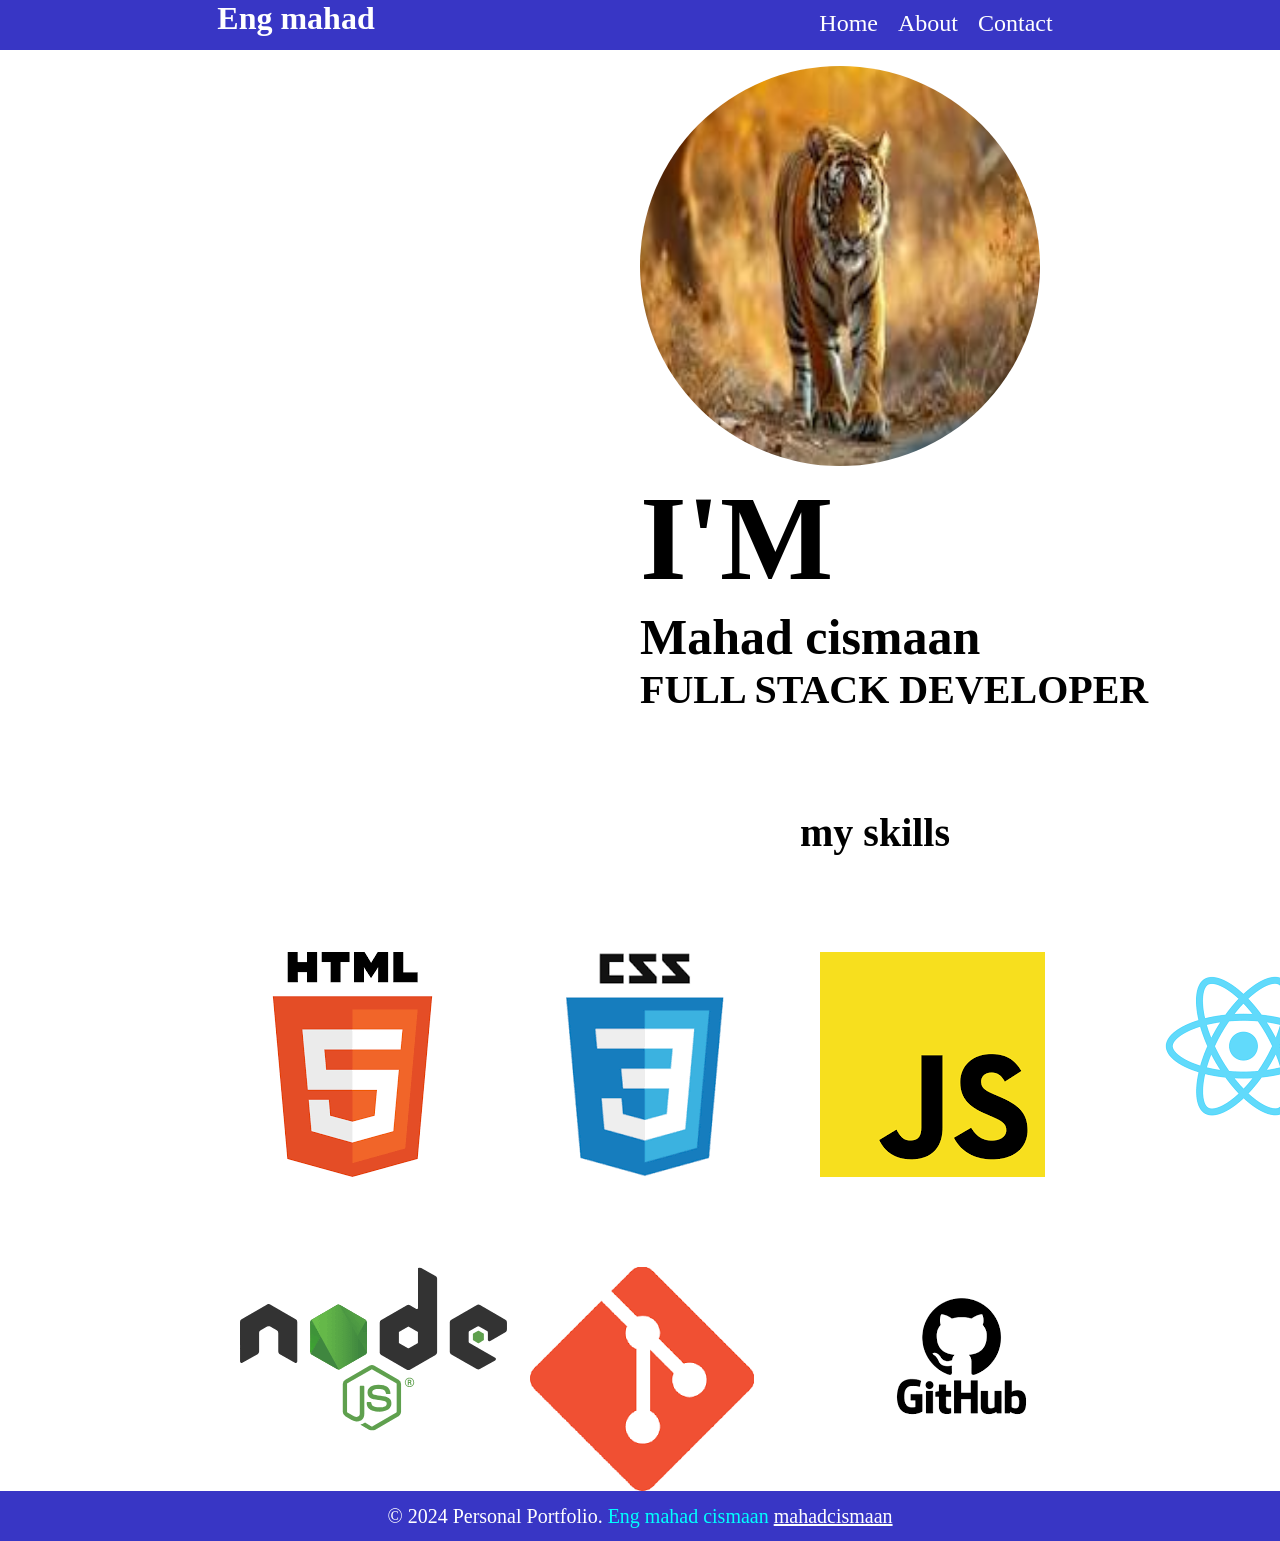
<file: index.html>
<!DOCTYPE html>
<html lang="en">
<head>
    <meta charset="UTF-8">
    <meta name="viewport" content="width=device-width, initial-scale=1.0">
    <title>Document</title>
    <link rel="stylesheet" href="portf.css">
</head>
<body>
    <header class="header">
        <h1>Eng mahad</h1>
        <ul>
            <li><a href="">Home</a></li>
            <li><a href="">About</a></li>
            <li><a href="">Contact</a></li>
        </ul>
    </header>
    <section class="main">
        <div class="imgcenter">
            <img src="photo7.jpg" alt="">
        </div>
    <div class="centertext">
        <h3>I'M</h1>
        <h4>Mahad cismaan</h4>
        <h6>FULL STACK DEVELOPER</h6>
    </div>
    </section>

    <div class="myskills">
        <h1>my skills</h1>
        <div class="imgskills">
            <img src="html.png" alt="">
            <img src="css.png" alt="">
            <img src="js.png" alt="">
            <img src="react js.png" alt="">
            <img src="node js.png" alt="">
            <img src="git.png" alt="">
            <img src="github.png" alt="">
        </div>
    </div>

    <div class="footer">
            <p>&copy; 2024 Personal Portfolio. <span style="color: aqua;">Eng mahad cismaan</span> <a href="https://github.com/Engmahadcismaan">mahadcismaan</a></p>
    </div>
</body>
</html>
</file>
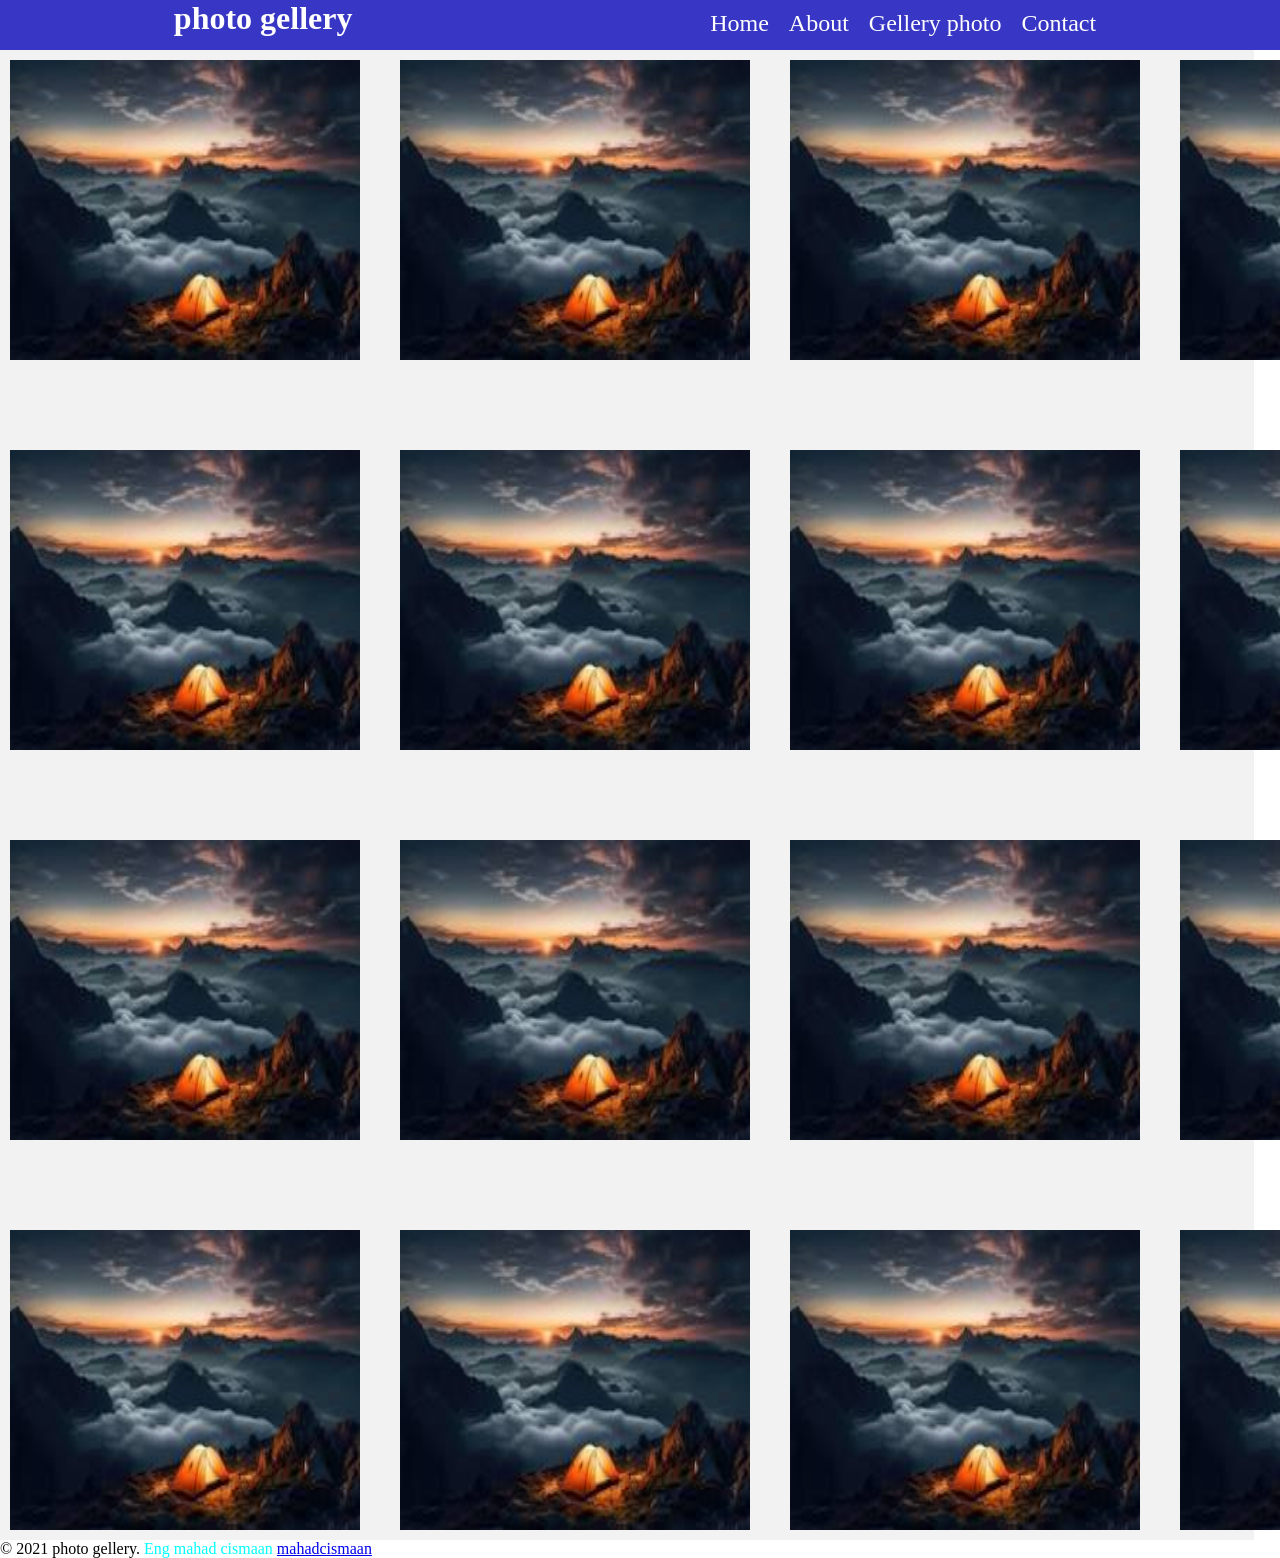
<file: gellery.html>
<!DOCTYPE html>
<html lang="en">
<head>
    <meta charset="UTF-8">
    <meta name="viewport" content="width=device-width, initial-scale=1.0">
    <title>Document</title>
    <link rel="stylesheet" href="style.css">
</head>
<body>
    <header class="header">
        <h1>photo gellery</h1>
        <ul>
            <li><a href="">Home</a></li>
            <li><a href="">About</a></li>
            <li><a href="">Gellery photo</a></li>
            <li><a href="">Contact</a></li>
        </ul>
    </header>
    <div class="container">
        <div class="gallery">
            <img src="phto2.jpg" alt="Image 1">
        </div>
        <div class="gallery">
            <img src="phto2.jpg" alt="Image 1">
        </div>
        <div class="gallery">
            <img src="phto2.jpg" alt="Image 1">
        </div>
        <div class="gallery">
            <img src="phto2.jpg" alt="Image 1">
        </div>
        <div class="gallery">
            <img src="phto2.jpg" alt="Image 1">
        </div>
        <div class="gallery">
            <img src="phto2.jpg" alt="Image 1">
        </div>
        <div class="gallery">
            <img src="phto2.jpg" alt="Image 1">
        </div>
        <div class="gallery">
            <img src="phto2.jpg" alt="Image 1">
        </div>
        <div class="gallery">
            <img src="phto2.jpg" alt="Image 1">
        </div>
        <div class="gallery">
            <img src="phto2.jpg" alt="Image 1">
        </div>
        <div class="gallery">
            <img src="phto2.jpg" alt="Image 1">
        </div>
        <div class="gallery">
            <img src="phto2.jpg" alt="Image 1">
        </div>
        <div class="gallery">
            <img src="phto2.jpg" alt="Image 1">
        </div>
        <div class="gallery">
            <img src="phto2.jpg" alt="Image 1">
        </div>
        <div class="gallery">
            <img src="phto2.jpg" alt="Image 1">
        </div><div class="gallery">
            <img src="phto2.jpg" alt="Image 1">
        </div>
        
    </div>

    <div class="footer">
        <p>&copy; 2021 photo gellery. <span style="color: aqua;">Eng mahad cismaan</span> <a href="https://github.com/mahadcismaan">mahadcismaan</a></p>
</div>
</body>
</html>
</file>
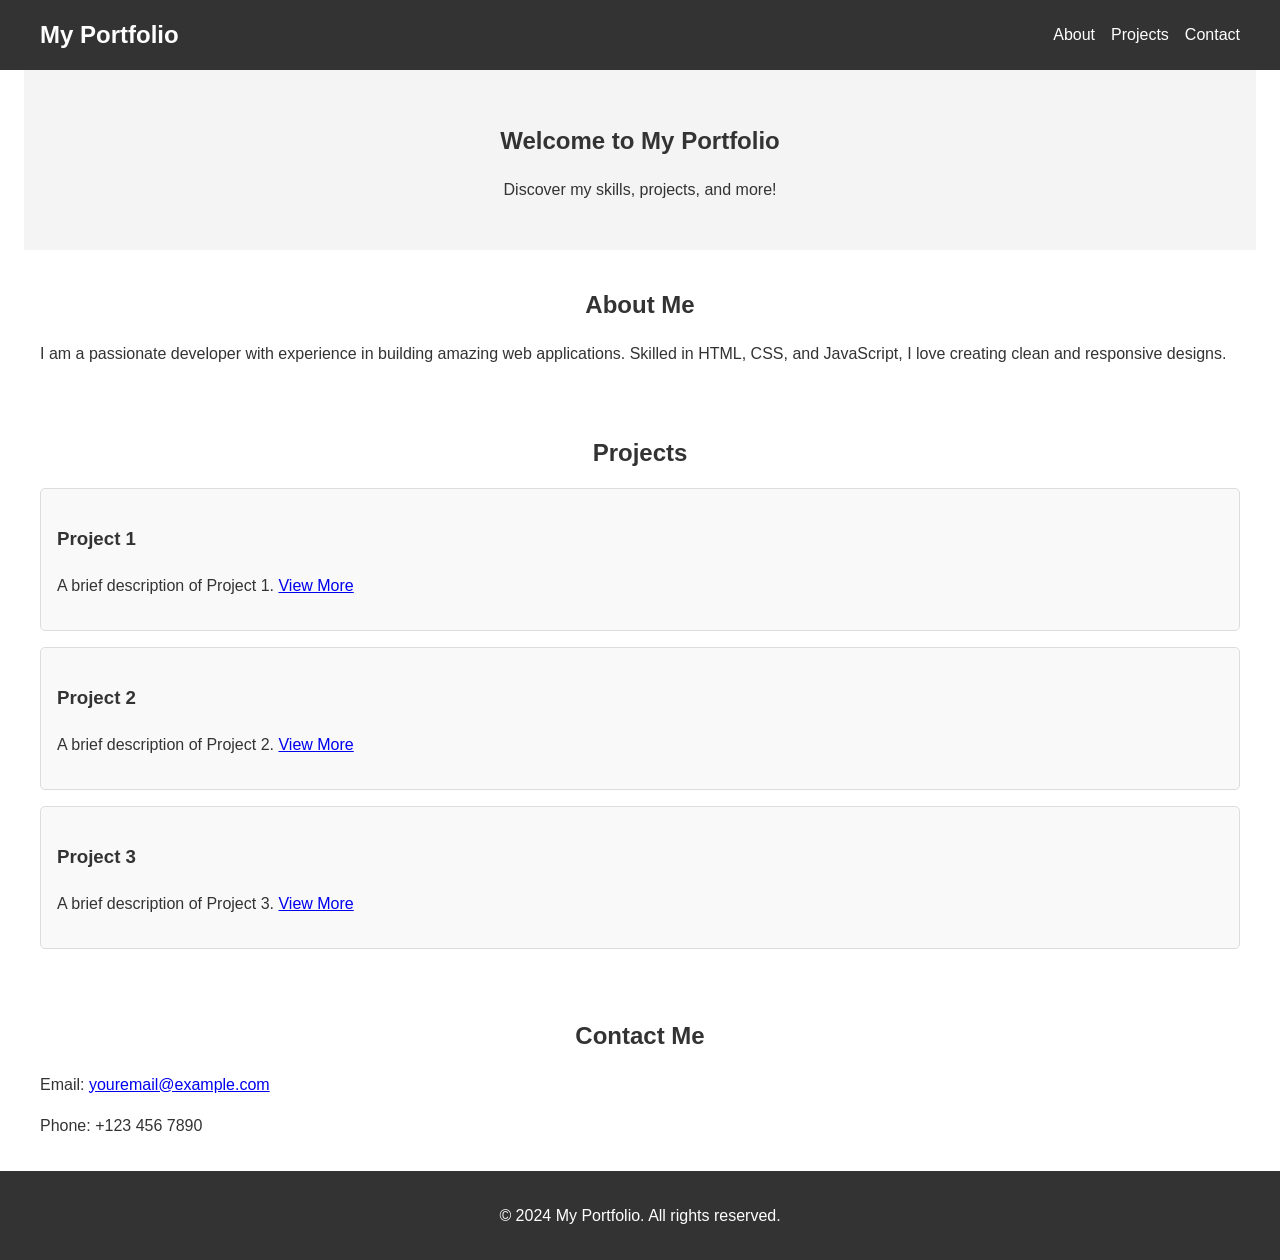
<file: pr.html>
<!DOCTYPE html>
<html lang="en">
<head>
    <meta charset="UTF-8">
    <meta name="viewport" content="width=device-width, initial-scale=1.0">
    <title>Portfolio</title>
    <link rel="stylesheet" href="st.css">
</head>
<body>
    <header>
        <nav>
            <h1>My Portfolio</h1>
            <ul>
                <li><a href="#about">About</a></li>
                <li><a href="#projects">Projects</a></li>
                <li><a href="#contact">Contact</a></li>
            </ul>
        </nav>
    </header>

    <section id="hero">
        <h2>Welcome to My Portfolio</h2>
        <p>Discover my skills, projects, and more!</p>
    </section>

    <section id="about">
        <h2>About Me</h2>
        <p>I am a passionate developer with experience in building amazing web applications. Skilled in HTML, CSS, and JavaScript, I love creating clean and responsive designs.</p>
    </section>

    <section id="projects">
        <h2>Projects</h2>
        <div class="project">
            <h3>Project 1</h3>
            <p>A brief description of Project 1. <a href="#">View More</a></p>
        </div>
        <div class="project">
            <h3>Project 2</h3>
            <p>A brief description of Project 2. <a href="#">View More</a></p>
        </div>
        <div class="project">
            <h3>Project 3</h3>
            <p>A brief description of Project 3. <a href="#">View More</a></p>
        </div>
    </section>

    <section id="contact">
        <h2>Contact Me</h2>
        <p>Email: <a href="mailto:youremail@example.com">youremail@example.com</a></p>
        <p>Phone: +123 456 7890</p>
    </section>

    <footer>
        <p>© 2024 My Portfolio. All rights reserved.</p>
    </footer>
</body>
</html>
</file>
<file: portf.css>
*{
    margin: 0;
    padding: 0;
    box-sizing: border-box;
}

.header{
    width: 100%;
    height: 50px;
    display: flex;
    justify-content: space-around;
    background-color: #3836c5;
    color: white;
}
.header ul{
    display: flex;
}

.header ul li {
    list-style: none;
    margin-top: 10px;
}

.header ul li a {
    text-decoration: none;
    padding: 10px;
    font-size: 24px;
    color: white;
}

.imgcenter{
    margin-left: 40rem;
    margin-top: 1rem;
}
.imgcenter img{
    width: 400px;
    height: 400px;
    border-radius: 50%;
}

.centertext{
    margin-left: 40rem;
}

.centertext h3{
    font-size: 120px;
}

.centertext h4{
    font-size: 50px;
}

.centertext h6{
    font-size: 40px;
}

.myskills{
    margin-top: 6rem;
}

.imgskills{
    display: grid;
    grid-template-columns: 200px 200px 200px 200px;
    gap: 90px;
    margin-left: 15rem;
}

.myskills h1{
    margin-left: 50rem;
    font-size: 40px;
    margin-bottom: 6rem;
}

.footer{
    width: 100%;
    height: 50px;
    background-color: #3836c5;
    color: white;
    display: flex;
    justify-content: center;
    align-items: center;
    font-size: 20px;
    text-align: center;
}

.footer a{
    color: white;
}
</file>
<file: style.css>
*{
    margin: 0;
    padding: 0;
    box-sizing: border-box;
}

.header{
    width: 100%;
    height: 50px;
    display: flex;
    justify-content: space-around;
    background-color: #3836c5;
    color: white;
}
.header ul{
    display: flex;
}

.header ul li {
    list-style: none;
    margin-top: 10px;
}

.header ul li a {
    text-decoration: none;
    padding: 10px;
    font-size: 24px;
    color: white;
}



.container{
    display: grid;
    grid-template-columns: 300px 300px 300px 300px ;
    width: 98%;
    gap: 90px;
    height: auto;
    padding: 10px;
    background-color: #f2f2f2;
}

.gallery{
    gap: 7px;
    display: flex;
  transition: transform 0.3s ease;
}

.gallery:hover {
    transform: scale(1.05);
}


.gallery img{
    width: 350px;
    height: 300px;


}
</file>
<file: st.css>
/* General Styles */
body {
    font-family: Arial, sans-serif;
    margin: 0;
    line-height: 1.6;
    color: #333;
}

/* Header */
header {
    background: #333;
    color: #fff;
    padding: 1rem 0;
}

header nav {
    display: flex;
    justify-content: space-between;
    align-items: center;
    max-width: 1200px;
    margin: auto;
    padding: 0 1rem;
}

header nav h1 {
    margin: 0;
}

header nav ul {
    list-style: none;
    display: flex;
    margin: 0;
    padding: 0;
}

header nav ul li {
    margin-left: 1rem;
}

header nav ul li a {
    color: #fff;
    text-decoration: none;
}

/* Hero Section */
#hero {
    background: #f4f4f4;
    text-align: center;
    padding: 2rem 1rem;
}

/* Sections */
section {
    max-width: 1200px;
    margin: auto;
    padding: 1rem;
}

section h2 {
    text-align: center;
    margin-bottom: 1rem;
}

/* Projects Section */
#projects .project {
    background: #f9f9f9;
    border: 1px solid #ddd;
    margin-bottom: 1rem;
    padding: 1rem;
    border-radius: 5px;
}

/* Footer */
footer {
    text-align: center;
    background: #333;
    color: #fff;
    padding: 1rem 0;
}
</file>
